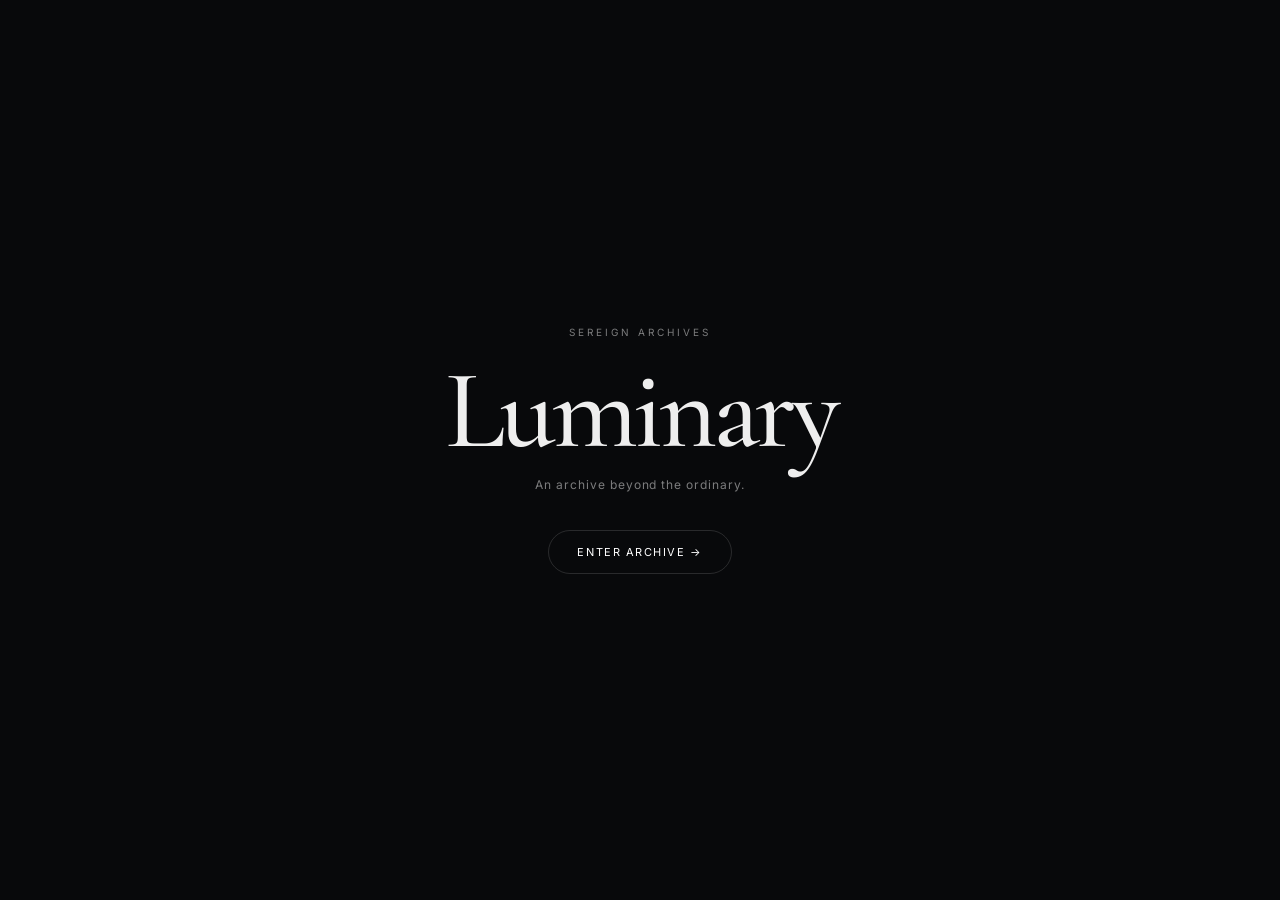
<file: index.html>
<!DOCTYPE html>
<html lang="en">
<head>
<meta charset="UTF-8">
<meta name="viewport" content="width=device-width,initial-scale=1">
<title>Sereign Archives</title>

<link rel="preconnect" href="https://fonts.googleapis.com">
<link rel="preconnect" href="https://fonts.gstatic.com" crossorigin>
<link href="https://fonts.googleapis.com/css2?family=Cormorant+Garamond:wght@400;500;600&family=Inter:wght@400;500&display=swap" rel="stylesheet">

<style>
*{box-sizing:border-box;margin:0}
body{
  min-height:100vh;display:grid;place-items:center;
  background:#08090b;color:#eee;
  font-family:Inter,sans-serif;
  overflow:hidden;
}
main{text-align:center;padding:30px}
small{
  display:block;letter-spacing:.3em;text-transform:uppercase;
  font-size:10px;opacity:.5;margin-bottom:25px
}
h1{
  font:500 clamp(3.2rem,12vw,7rem)/.85 "Cormorant Garamond",serif;
  letter-spacing:-.04em;margin-bottom:18px
}
p{font-size:12px;opacity:.5;letter-spacing:.08em;margin-bottom:38px}
a{
  display:inline-flex;padding:14px 28px;
  border:1px solid #ffffff22;border-radius:100px;
  color:#fff;text-decoration:none;font-size:11px;
  letter-spacing:.14em;text-transform:uppercase;
  transition:.3s;
}
a:hover{background:#fff;color:#08090b;transform:translateY(-3px)}
</style>
</head>

<body>
<main>
  <small>Sereign Archives</small>
  <h1>Luminary</h1>
  <p>An archive beyond the ordinary.</p>
  <a href="https://luminary-archive-eta.vercel.app/">Enter Archive →</a>
</main>
</body>
</html>
</file>
